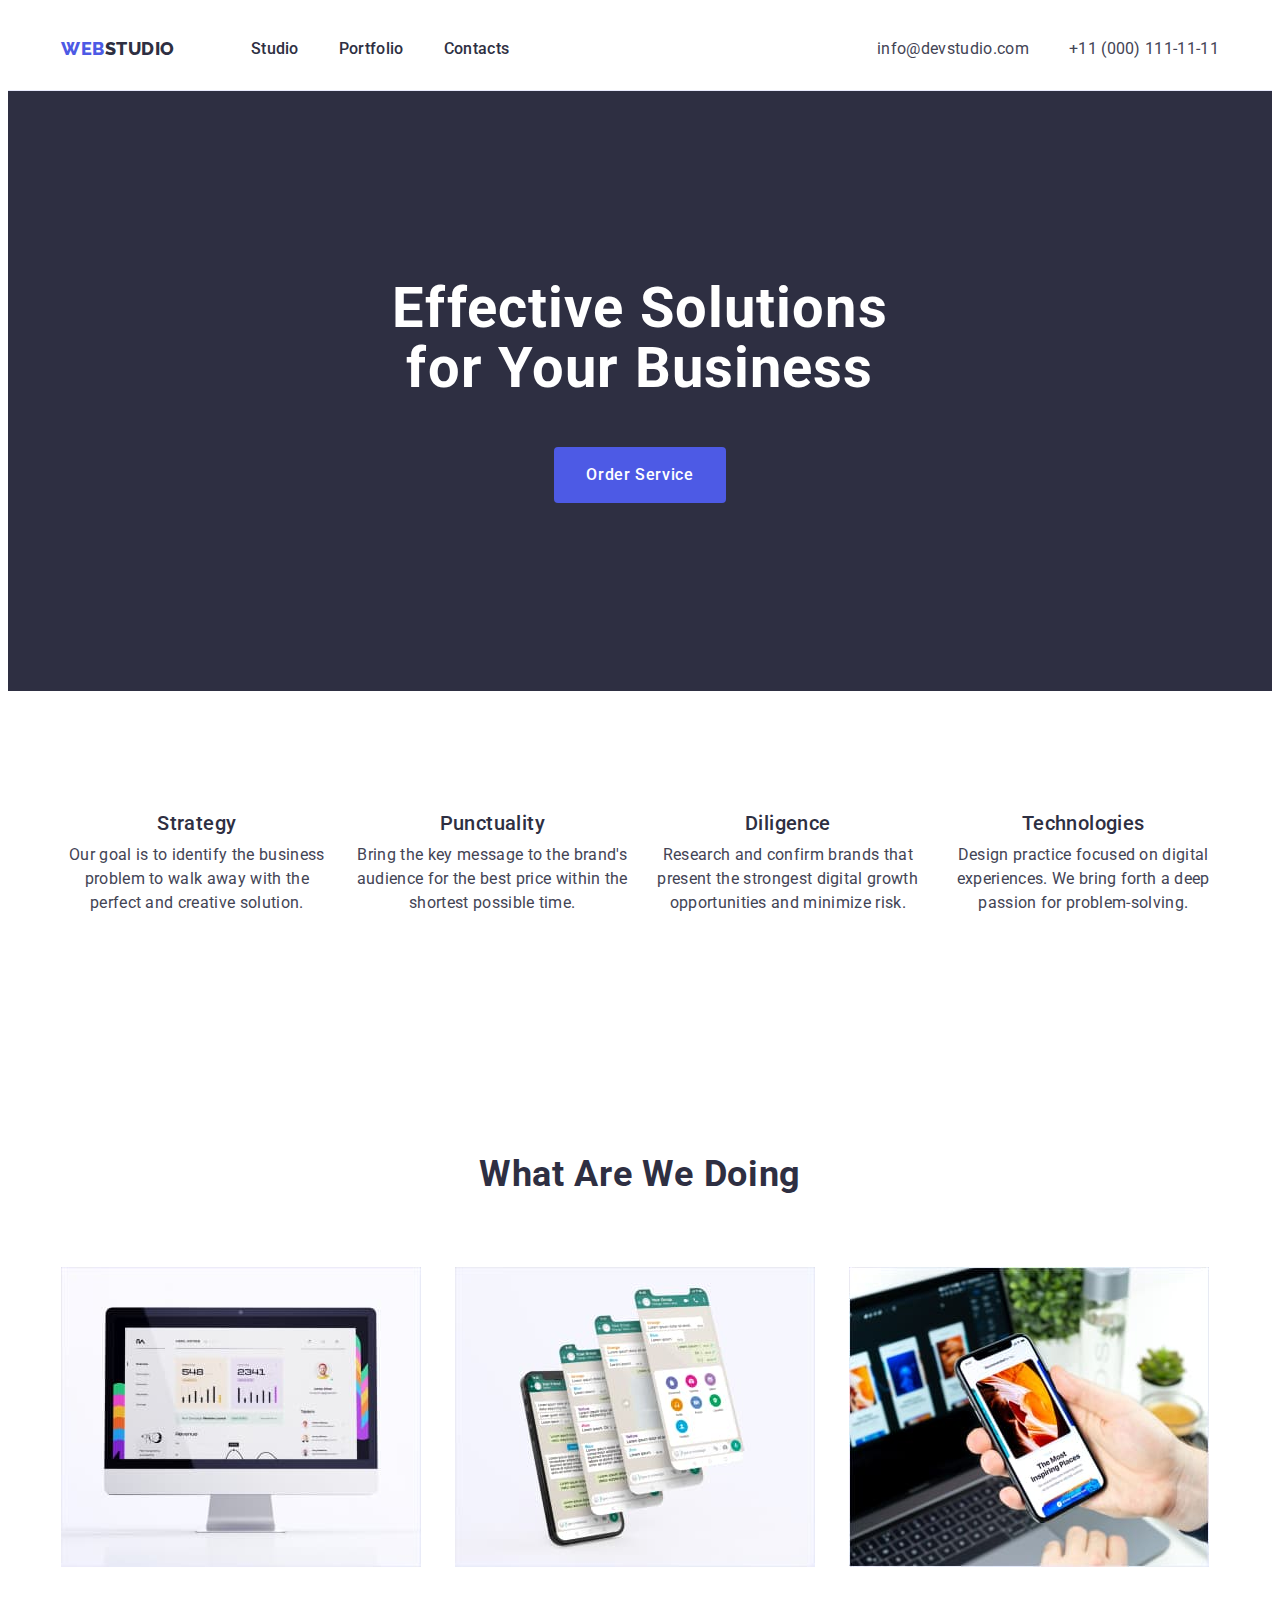
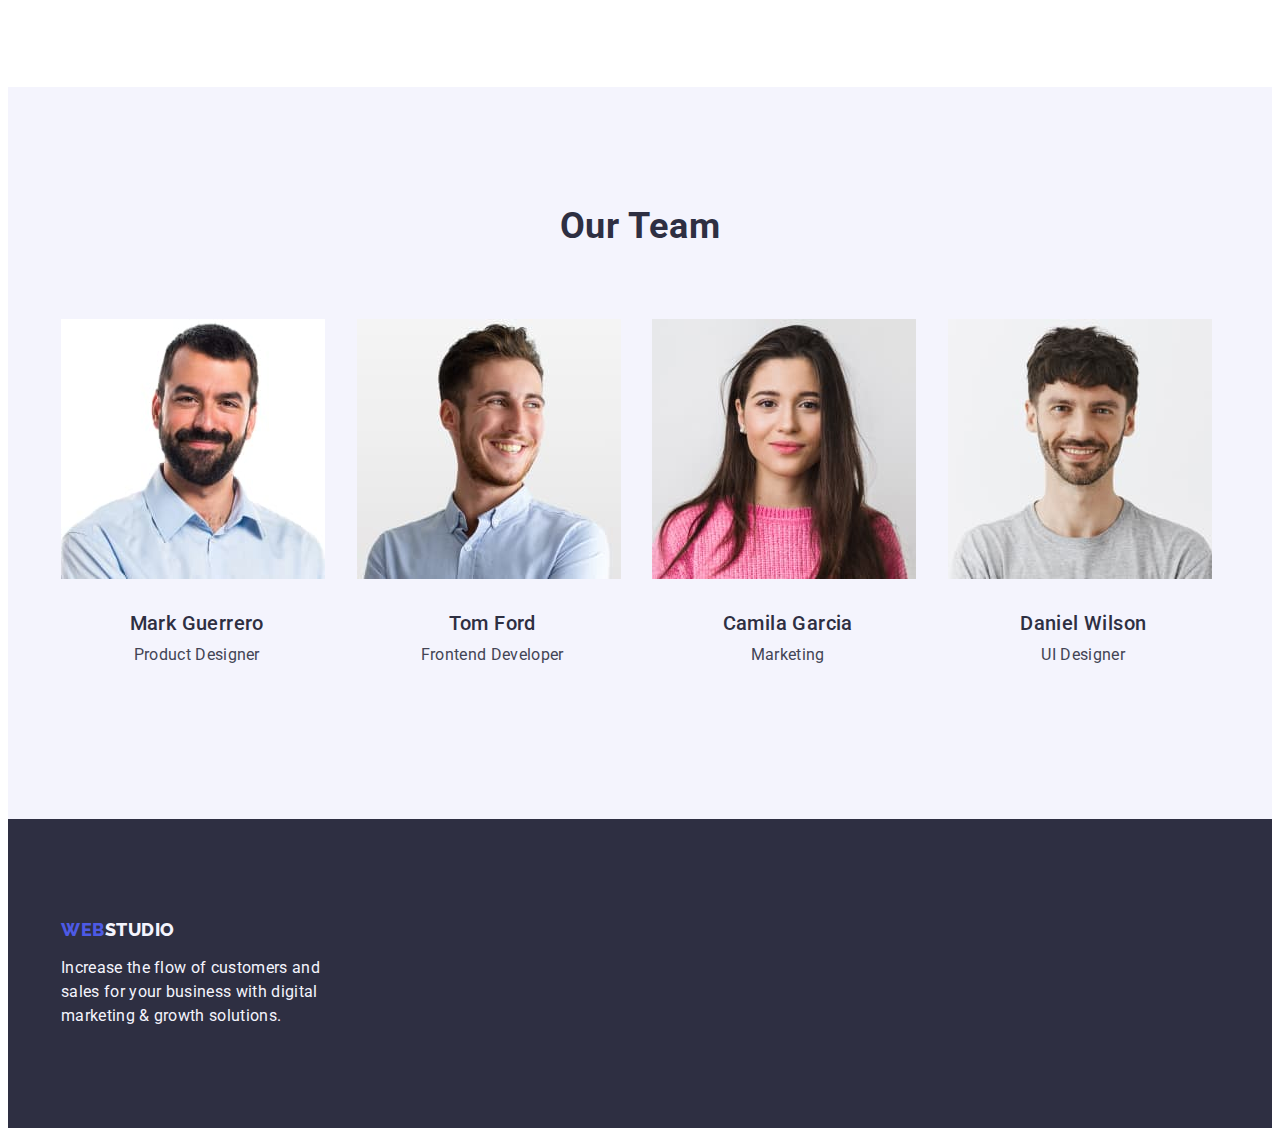
<file: index.html>
<!DOCTYPE html>
<html lang="en">
  <head>
    <meta charset="UTF-8" />
    <meta http-equiv="X-UA-Compatible" content="IE=edge" />
    <meta name="viewport" content="width=device-width, initial-scale=1.0" />
    <link rel="preconnect" href="https://fonts.googleapis.com" />
    <link rel="preconnect" href="https://fonts.gstatic.com" crossorigin />
    <link
      href="https://fonts.googleapis.com/css2?family=Raleway:wght@800&family=Roboto:wght@400;500;700;900&display=swap"
      rel="stylesheet"
    />
    <link
      rel="stylesheet"
      href="https://cdnjs.cloudflare.com/ajax/libs/modern-normalize/2.0.0/modern-normalize.min.css"
      integrity="sha512-4xo8blKMVCiXpTaLzQSLSw3KFOVPWhm/TRtuPVc4WG6kUgjH6J03IBuG7JZPkcWMxJ5huwaBpOpnwYElP/m6wg=="
      crossorigin="anonymous"
      referrerpolicy="no-referrer"
    />
    <link rel="stylesheet" href="./css/style.css" />
    <title>Студія</title>
  </head>
  <body>
    <!-- Header -->
    <header class="header">
      <div class="header-container container">
        <nav class="header-nav">
          <a class="link-logo" href="./index.html"
            >Web<span class="color-logo">Studio</span></a
          >
          <ul class="header-list">
            <li class="list-menu">
              <a class="link-menu" href="./index.html">Studio</a>
            </li>
            <li class="list-menu">
              <a class="link-menu" href="./portfolio.html">Portfolio</a>
            </li>
            <li class="list-menu">
              <a class="link-menu" href="">Contacts</a>
            </li>
          </ul>
        </nav>
        <address class="contacts">
          <ul class="header-contacts">
            <li>
              <a
                class="list-contacts link-menu"
                href="mailto:info@devstudio.com"
                >info@devstudio.com</a
              >
            </li>
            <li>
              <a class="list-contacts link-menu" href="tel:+110001111111"
                >+11 (000) 111-11-11</a
              >
            </li>
          </ul>
        </address>
      </div>
    </header>
    <main>
      <!-- Description -->
      <section class="head-bg-color">
        <div class="container">
          <h1 class="head-text">Effective Solutions for Your Business</h1>
          <button class="main-btn" type="button">Order Service</button>
        </div>
      </section>
      <!-- mottos -->
      <section class="section">
        <div class="container">
          <h2 class="visually-hidden">section 2</h2>
          <ul class="benefits-list">
            <li class="benefits-item">
              <h3 class="projects">Strategy</h3>
              <p class="categories">
                Our goal is to identify the business problem to walk away with
                the perfect and creative solution.
              </p>
            </li>
            <li class="benefits-item">
              <h3 class="projects">Punctuality</h3>
              <p class="categories">
                Bring the key message to the brand's audience for the best price
                within the shortest possible time.
              </p>
            </li>
            <li class="benefits-item">
              <h3 class="projects">Diligence</h3>
              <p class="categories">
                Research and confirm brands that present the strongest digital
                growth opportunities and minimize risk.
              </p>
            </li>
            <li class="benefits-item">
              <h3 class="projects">Technologies</h3>
              <p class="categories">
                Design practice focused on digital experiences. We bring forth a
                deep passion for problem-solving.
              </p>
            </li>
          </ul>
        </div>
      </section>
      <!-- Work -->
      <section class="section">
        <div class="container">
          <h2 class="section-name">What are we doing</h2>
          <ul class="img-work">
            <li class="list-work">
              <img src="./images/img-1.jpg" alt="layout" width="360" />
            </li>
            <li class="list-work">
              <img
                src="./images/img-2.jpg"
                alt="mobile applications"
                width="360"
              />
            </li>
            <li class="list-work">
              <img src="./images/img-3.jpg" alt="design" width="360" />
            </li>
          </ul>
        </div>
      </section>
      <!-- Our Team -->
      <section class="team container section">
        <div class="container">
          <h2 class="section-name">Our Team</h2>
          <ul class="our-team">
            <li class="team-foto">
              <img src="./images/foto-1.jpg" alt="foto" width="264" />
              <div class="name-job">
                <h3 class="projects">Mark Guerrero</h3>
                <p class="categories">Product Designer</p>
              </div>
            </li>
            <li class="team-foto">
              <img src="./images/foto-2.jpg" alt="foto" width="264" />
              <div class="name-job">
                <h3 class="projects">Tom Ford</h3>
                <p class="categories">Frontend Developer</p>
              </div>
            </li>
            <li class="team-foto">
              <img src="./images/foto-3.jpg" alt="foto" width="264" />
              <div class="name-job">
                <h3 class="projects">Camila Garcia</h3>
                <p class="categories">Marketing</p>
              </div>
            </li>
            <li class="team-foto">
              <img src="./images/foto-4.jpg" alt="foto" width="264" />
              <div class="name-job">
                <h3 class="projects">Daniel Wilson</h3>
                <p class="categories">UI Designer</p>
              </div>
            </li>
          </ul>
        </div>
      </section>
    </main>
    <!-- footer -->
    <footer class="bg-footer">
      <div class="container">
        <a class="link-logo-footer" href="./index.html"
          >Web<span class="color-logo-footer">Studio</span></a
        >
        <p class="text-footer">
          Increase the flow of customers and sales for your business with
          digital marketing & growth solutions.
        </p>
      </div>
    </footer>
  </body>
</html>
</file>
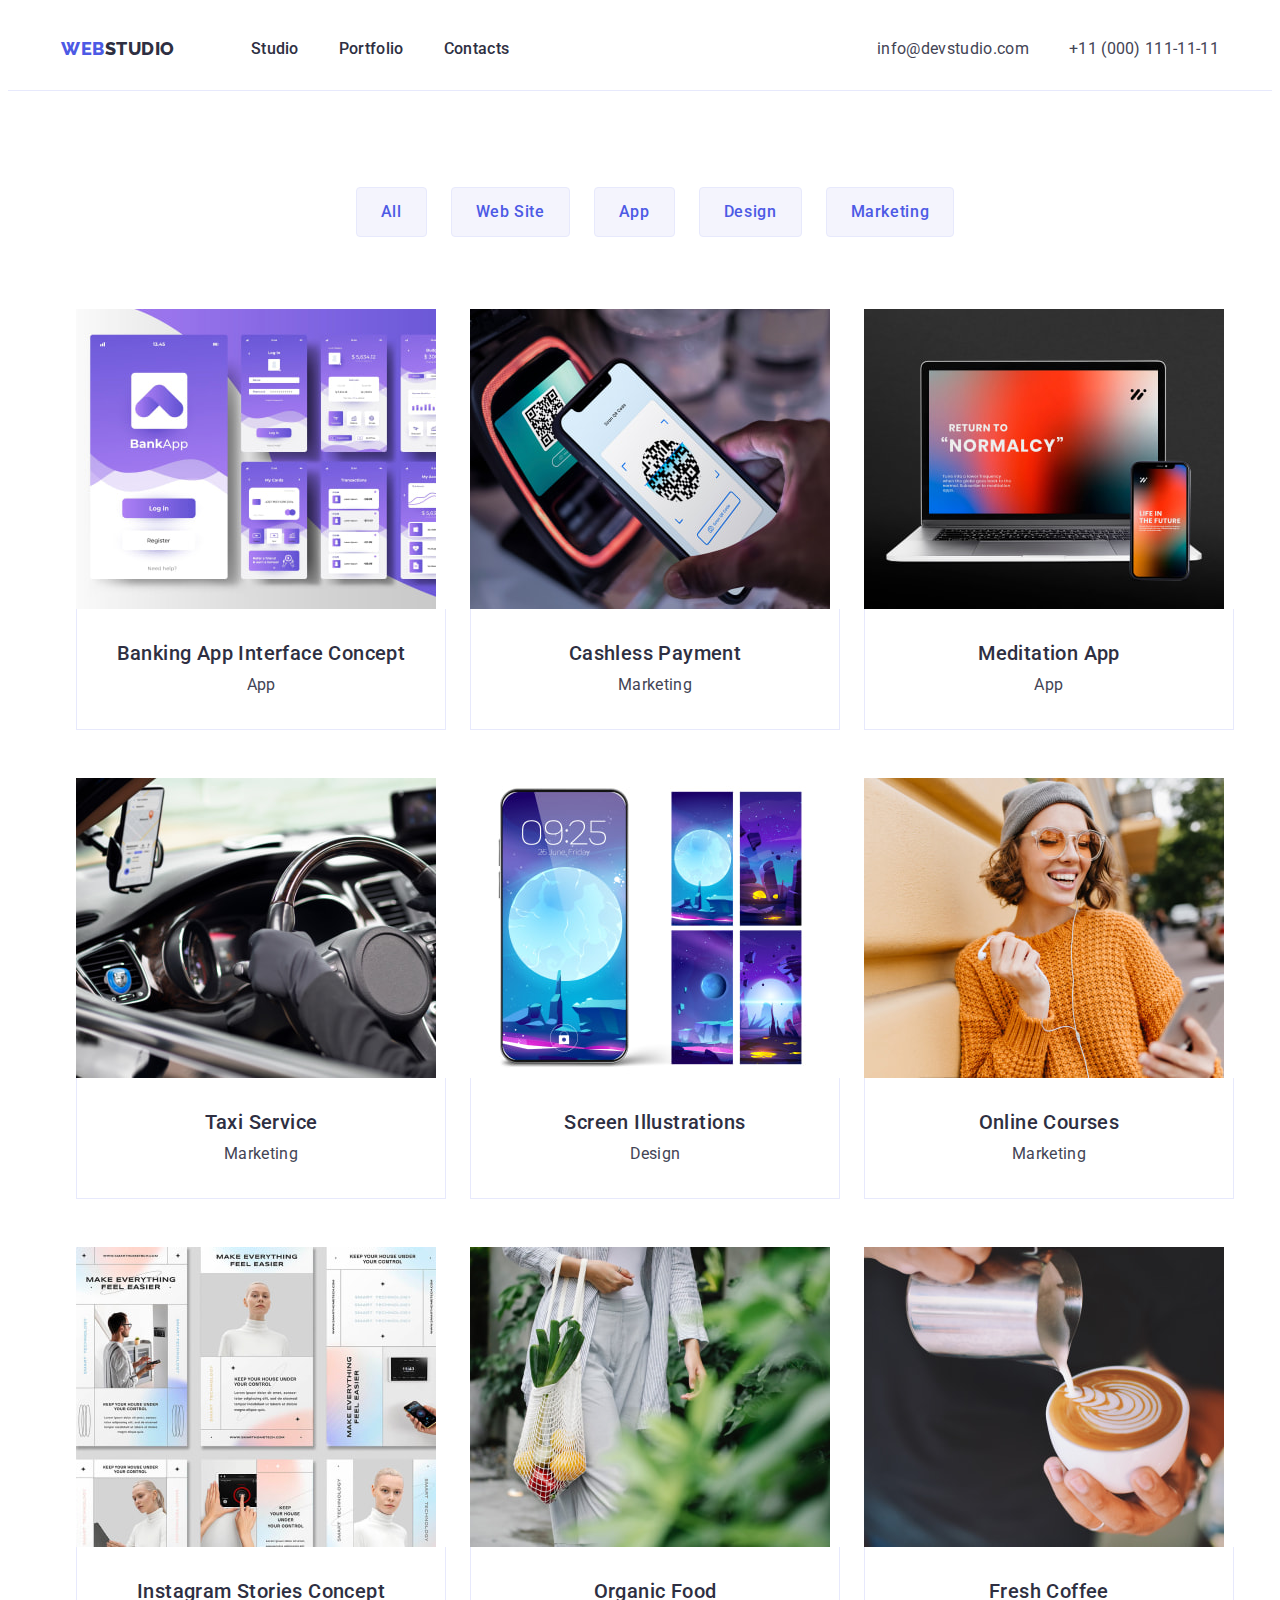
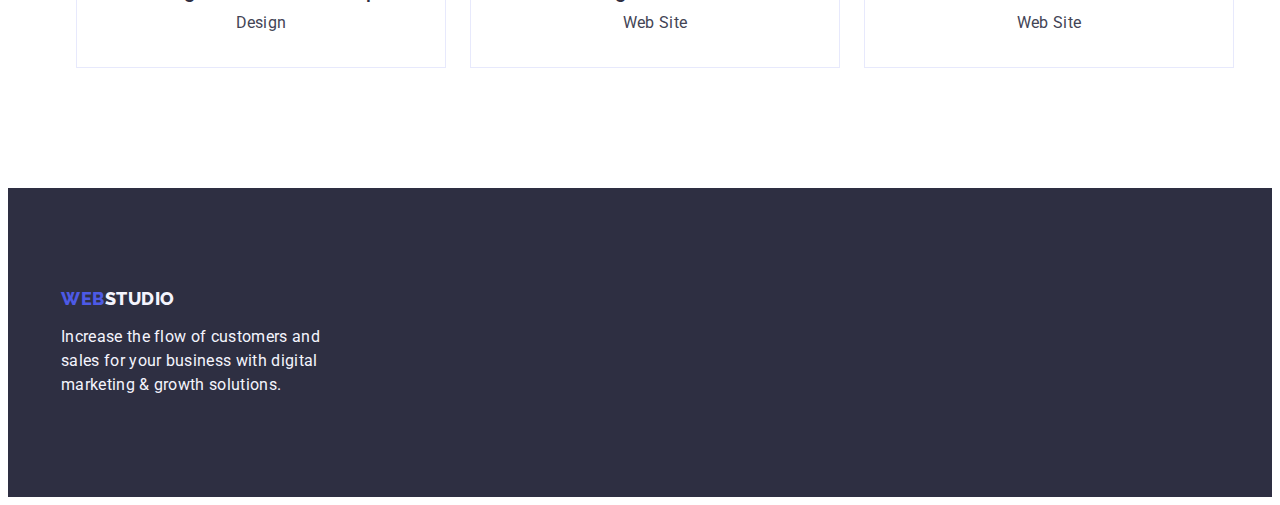
<file: portfolio.html>
<!DOCTYPE html>
<html lang="en">
  <head>
    <meta charset="UTF-8" />
    <meta http-equiv="X-UA-Compatible" content="IE=edge" />
    <meta name="viewport" content="width=device-width, initial-scale=1.0" />
    <link rel="preconnect" href="https://fonts.googleapis.com" />
    <link rel="preconnect" href="https://fonts.gstatic.com" crossorigin />
    <link
      href="https://fonts.googleapis.com/css2?family=Raleway:wght@800&family=Roboto:wght@400;500;700;900&display=swap"
      rel="stylesheet"
    />
    <link
      rel="stylesheet"
      href="https://cdnjs.cloudflare.com/ajax/libs/modern-normalize/2.0.0/modern-normalize.min.css"
      integrity="sha512-4xo8blKMVCiXpTaLzQSLSw3KFOVPWhm/TRtuPVc4WG6kUgjH6J03IBuG7JZPkcWMxJ5huwaBpOpnwYElP/m6wg=="
      crossorigin="anonymous"
      referrerpolicy="no-referrer"
    />
    <link rel="stylesheet" href="./css/style.css" />
    <title>Portfolio</title>
  </head>
  <body>
    <!-- Header -->
    <header class="header">
      <div class="header-container container">
        <nav class="header-nav">
          <a class="link-logo" href="./index.html"
            >Web<span class="color-logo">Studio</span></a
          >
          <ul class="header-list">
            <li class="list-menu">
              <a class="link-menu" href="./index.html">Studio</a>
            </li>
            <li class="list-menu">
              <a class="link-menu" href="./portfolio.html">Portfolio</a>
            </li>
            <li class="list-menu">
              <a class="link-menu" href="">Contacts</a>
            </li>
          </ul>
        </nav>
        <address class="contacts">
          <ul class="header-contacts">
            <li>
              <a
                class="list-contacts link-menu"
                href="mailto:info@devstudio.com"
                >info@devstudio.com</a
              >
            </li>
            <li>
              <a class="list-contacts link-menu" href="tel:+110001111111"
                >+11 (000) 111-11-11</a
              >
            </li>
          </ul>
        </address>
      </div>
    </header>
    <main>
      <!-- Filters -->
      <section class="container section-portfolio">
        <div class="container">
          <h1 class="visually-hidden">Helloy</h1>
          <ul class="list-btn">
            <li><button class="btn" type="button">All</button></li>
            <li><button class="btn" type="button">Web Site</button></li>
            <li><button class="btn" type="button">App</button></li>
            <li><button class="btn" type="button">Design</button></li>
            <li><button class="btn" type="button">Marketing</button></li>
          </ul>

          <ul class="list-works">
            <li class="item-works">
              <a class="" href=""
                ><img
                  src="./images/images-portfolio/img-8.jpg"
                  alt="banking applications"
                  width="360"
                />
                <div class="card-content">
                  <h2 class="projects">Banking App Interface Concept</h2>
                  <p class="categories">App</p>
                </div></a
              >
            </li>
            <li class="item-works">
              <a class="" href=""
                ><img
                  src="./images/images-portfolio/img-7.jpg"
                  alt="cashless payments"
                  width="360"
                />
                <div class="card-content">
                  <h2 class="projects">Cashless Payment</h2>
                  <p class="categories">Marketing</p>
                </div></a
              >
            </li>
            <li class="item-works">
              <a class="" href=""
                ><img
                  src="./images/images-portfolio/img-6.jpg"
                  alt="Meditation App"
                  width="360"
                />
                <div class="card-content">
                  <h2 class="projects">Meditation App</h2>
                  <p class="categories">App</p>
                </div></a
              >
            </li>
            <li class="item-works">
              <a class="" href=""
                ><img
                  src="./images/images-portfolio/img-5.jpg"
                  alt="Taxi service"
                  width="360"
                />
                <div class="card-content">
                  <h2 class="projects">Taxi Service</h2>
                  <p class="categories">Marketing</p>
                </div></a
              >
            </li>
            <li class="item-works">
              <a class="" href=""
                ><img
                  src="./images/images-portfolio/img-4.jpg"
                  alt="Screen Illustrations"
                  width="360"
                />
                <div class="card-content">
                  <h2 class="projects">Screen Illustrations</h2>
                  <p class="categories">Design</p>
                </div></a
              >
            </li>
            <li class="item-works">
              <a class="" href=""
                ><img
                  src="./images/images-portfolio/img-3.jpg"
                  alt="smiling girl looking at the phone"
                  width="360"
                />
                <div class="card-content">
                  <h2 class="projects">Online Courses</h2>
                  <p class="categories">Marketing</p>
                </div></a
              >
            </li>
            <li class="item-works">
              <a class="" href=""
                ><img
                  src="./images/images-portfolio/img-2.jpg"
                  alt="Instagram Stories Concept"
                  width="360"
                />
                <div class="card-content">
                  <h2 class="projects">Instagram Stories Concept</h2>
                  <p class="categories">Design</p>
                </div></a
              >
            </li>
            <li class="item-works">
              <a class="" href=""
                ><img
                  src="./images/images-portfolio/img-1.jpg"
                  alt="woman with checkered bag of vegetables"
                  width="360"
                />
                <div class="card-content">
                  <h2 class="projects">Organic Food</h2>
                  <p class="categories">Web Site</p>
                </div></a
              >
            </li>
            <li class="item-works">
              <a class="" href=""
                ><img
                  src="./images/images-portfolio/img.jpg"
                  alt="a cup of coffee into which milk is poured"
                  width="360"
                />
                <div class="card-content">
                  <h2 class="projects">Fresh Coffee</h2>
                  <p class="categories">Web Site</p>
                </div></a
              >
            </li>
          </ul>
        </div>
      </section>
    </main>
    <!-- footer -->
    <footer class="bg-footer">
      <div class="container">
        <a class="link-logo-footer" href="./index.html"
          >Web<span class="color-logo-footer">Studio</span></a
        >
        <p class="text-footer">
          Increase the flow of customers and sales for your business with
          digital marketing & growth solutions.
        </p>
      </div>
    </footer>
  </body>
</html>
</file>
<file: css/style.css>
body {
  background-color: var(--bg-color);
  font-family: "Roboto", sans-serif;
  color: #434455;
  font-weight: 400;
}
h1,
h2,
h3,
h4,
h5,
h6,
p {
  margin: 0;
}
ol,
ul {
  list-style: none;
  margin: 0;
  padding: 0;
}

a {
  text-decoration: none;
  color: currentColor;
}
img {
  display: block;
}
button {
  border-width: 0;
}
:root {
  --bg-color: #ffffff;
}
:root {
  --color-text-paragraph: #434455;
}
:root {
  --color-text-header: #2e2f42;
}
:root {
  --color-logo-link: #4d5ae5;
}
:root {
  --font-weight: 500;
}
:root {
  --color-btn-border-link: #e7e9fc;
}
.container {
  width: 1158px;
  margin: 0 auto;
  padding-left: 15px;
  padding-right: 15px;
}
.header {
  padding-top: 29px;
  padding-bottom: 29px;
  border-bottom: 1px solid #e7e9fc;
}
.header-container {
  display: flex;
  align-items: center;
  justify-content: space-between;
}
.header-nav {
  display: flex;
  align-items: center;
}
.header-list {
  display: flex;
  align-items: center;
  gap: 40px;
}
.header-contacts {
  display: flex;
  align-items: center;
  gap: 40px;
}
.link-logo {
  color: var(--color-logo-link);
  margin-right: 76px;
  font-family: "Raleway", sans-serif;
  font-weight: 800;
  font-size: 18px;
  line-height: 1.17;
  text-transform: uppercase;
  letter-spacing: 0.03em;
  text-decoration: none;
}
.color-logo {
  color: var(--color-text-header);
}

.list-menu {
  color: var(--color-text-header);
  font-weight: var(--font-weight);
  font-style: normal;
  font-size: 16px;
  line-height: 1.5;
  letter-spacing: 0.02em;
}
.list-menu :hover,
.list-menu :focus {
  color: #404bbf;
  text-decoration: underline;
}
.link-menu {
  padding: 24px 0;
}
.contacts {
  font-style: normal;
}

.list-contacts {
  color: var(--color-text-paragraph);
  font-size: 16px;
  line-height: 1.5;
  letter-spacing: 0.02em;
}
.list-contacts:hover,
.list-contacts:focus {
  color: #404bbf;
}

.main-btn {
  display: block;
  min-width: 169px;
  border: none;
  margin: 0 auto;
  color: var(--bg-color);
  background: #4d5ae5;
  cursor: pointer;
  font-family: inherit;
  font-weight: var(--font-weight);
  font-size: 16px;
  line-height: 1.5;
  letter-spacing: 0.04em;
  padding: 16px 32px;
  border-radius: 4px;
}
.main-btn:hover,
.main-btn:focus {
  background: #404bbf;
}
.head-bg-color {
  background-color: var(--color-text-header);
  width: 100%;
  text-align: center;
  padding: 188px 0;
}
.head-text {
  max-width: 496px;
  font-size: 56px;
  line-height: 1.07;
  text-align: center;
  letter-spacing: 0.02em;
  color: var(--bg-color);
  margin: 0 auto 48px auto;
}

.section {
  padding: 120px 0;
}
.benefits-list {
  display: flex;
  gap: 24px;
}
.benefits-item {
  width: calc((100% - 72px) / 4);
}
.img-work {
  display: flex;
  gap: 24px;
}
.list-work {
  width: calc((100% - 48px) / 3);
}
.btn {
  font-family: inherit;
  background-color: #f4f4fd;
  cursor: pointer;
  font-weight: var(--font-weight);
  font-size: 16px;
  line-height: 1.5;
  color: var(--color-logo-link);
  text-align: center;
  letter-spacing: 0.04em;
  border: 1px solid #e7e9fc;
  border-radius: 4px;
  padding: 12px 24px;
}

.btn:hover,
.btn:focus {
  border: 1px solid transparent;
  background: #404bbf;
  color: #ffffff;
}

.visually-hidden {
  position: absolute;
  width: 1px;
  height: 1px;
  margin: -1px;
  border: 0;
  padding: 0;
  white-space: nowrap;
  clip-path: inset(100%);
  clip: rect(0 0 0 0);
  overflow: hidden;
}

.section-name {
  color: var(--color-text-header);
  font-size: 36px;
  line-height: 1.11;
  text-transform: capitalize;
  font-weight: 700;
  text-align: center;
  letter-spacing: 0.02em;
  margin-bottom: 72px;
}
.projects {
  color: var(--color-text-header);
  font-size: 20px;
  font-weight: var(--font-weight);
  line-height: 1.2;
  letter-spacing: 0.02em;
  margin-bottom: 8px;
  text-align: center;
}
.categories {
  color: var(--color-text-paragraph);
  font-size: 16px;
  line-height: 1.5;
  letter-spacing: 0.02em;
  text-align: center;
}

.team {
  background-color: #f4f4fd;
  width: 100%;
}
.our-team {
  display: flex;
  gap: 24px;
}
.team-foto {
  width: calc((100% - 72px) / 4);
  border-radius: 0px 0px 4px 4px;
}
.name-job {
  padding: 32px 16px;
}

.bg-footer {
  background-color: var(--color-text-header);
  padding: 100px 0;
}
.text-footer {
  font-size: 16px;
  line-height: 1.5;
  color: #f4f4fd;
  letter-spacing: 0.02em;
  max-width: 264px;
}
.color-logo-footer {
  color: #f4f4fd;
}
.list-btn {
  display: flex;
  justify-content: center;
  gap: 24px;
  margin-bottom: 72px;
}
.list-works {
  display: flex;
  flex-wrap: wrap;
  column-gap: 24px;
  row-gap: 48px;
}
.item-works {
  width: calc((100% - 48px) / 3);
  align-items: center;

  border-top: none;
}
.item-works:hover,
.item-works:focus {
  border: 1px solid #f4f4fd;
  box-shadow: 0px 1px 6px rgba(46, 47, 66, 0.08),
    0px 1px 1px rgba(46, 47, 66, 0.16), 0px 2px 1px rgba(46, 47, 66, 0.08);
  cursor: pointer;
}
.card-content {
  padding: 32px 16px;
  border: 1px solid #e7e9fc;
  border-top: none;
}
.link-logo-footer {
  display: inline-block;
  color: var(--color-logo-link);
  margin-bottom: 16px;
  font-family: "Raleway", sans-serif;
  font-weight: 800;
  font-size: 18px;
  line-height: 1.17;
  text-transform: uppercase;
  letter-spacing: 0.03em;
  text-decoration: none;
}
.section-portfolio {
  padding: 96px 0 120px 0;
}
</file>
